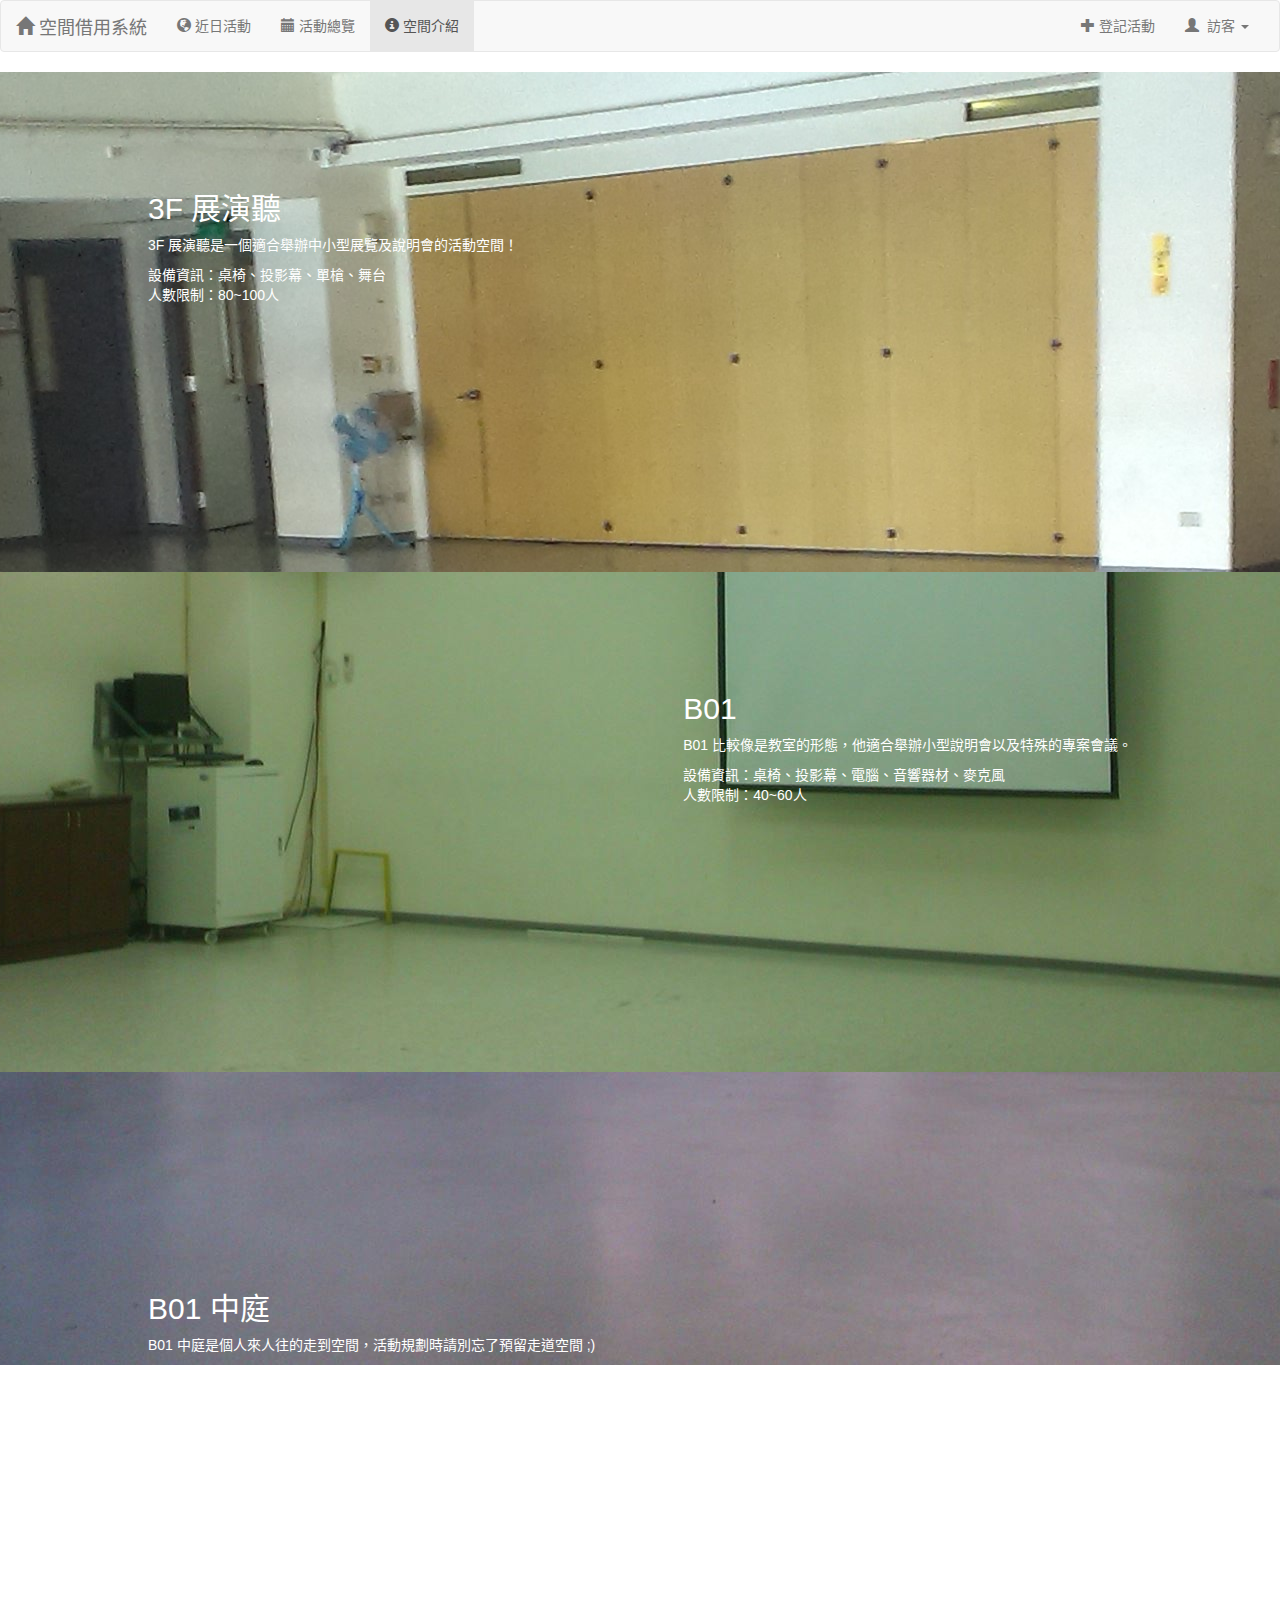
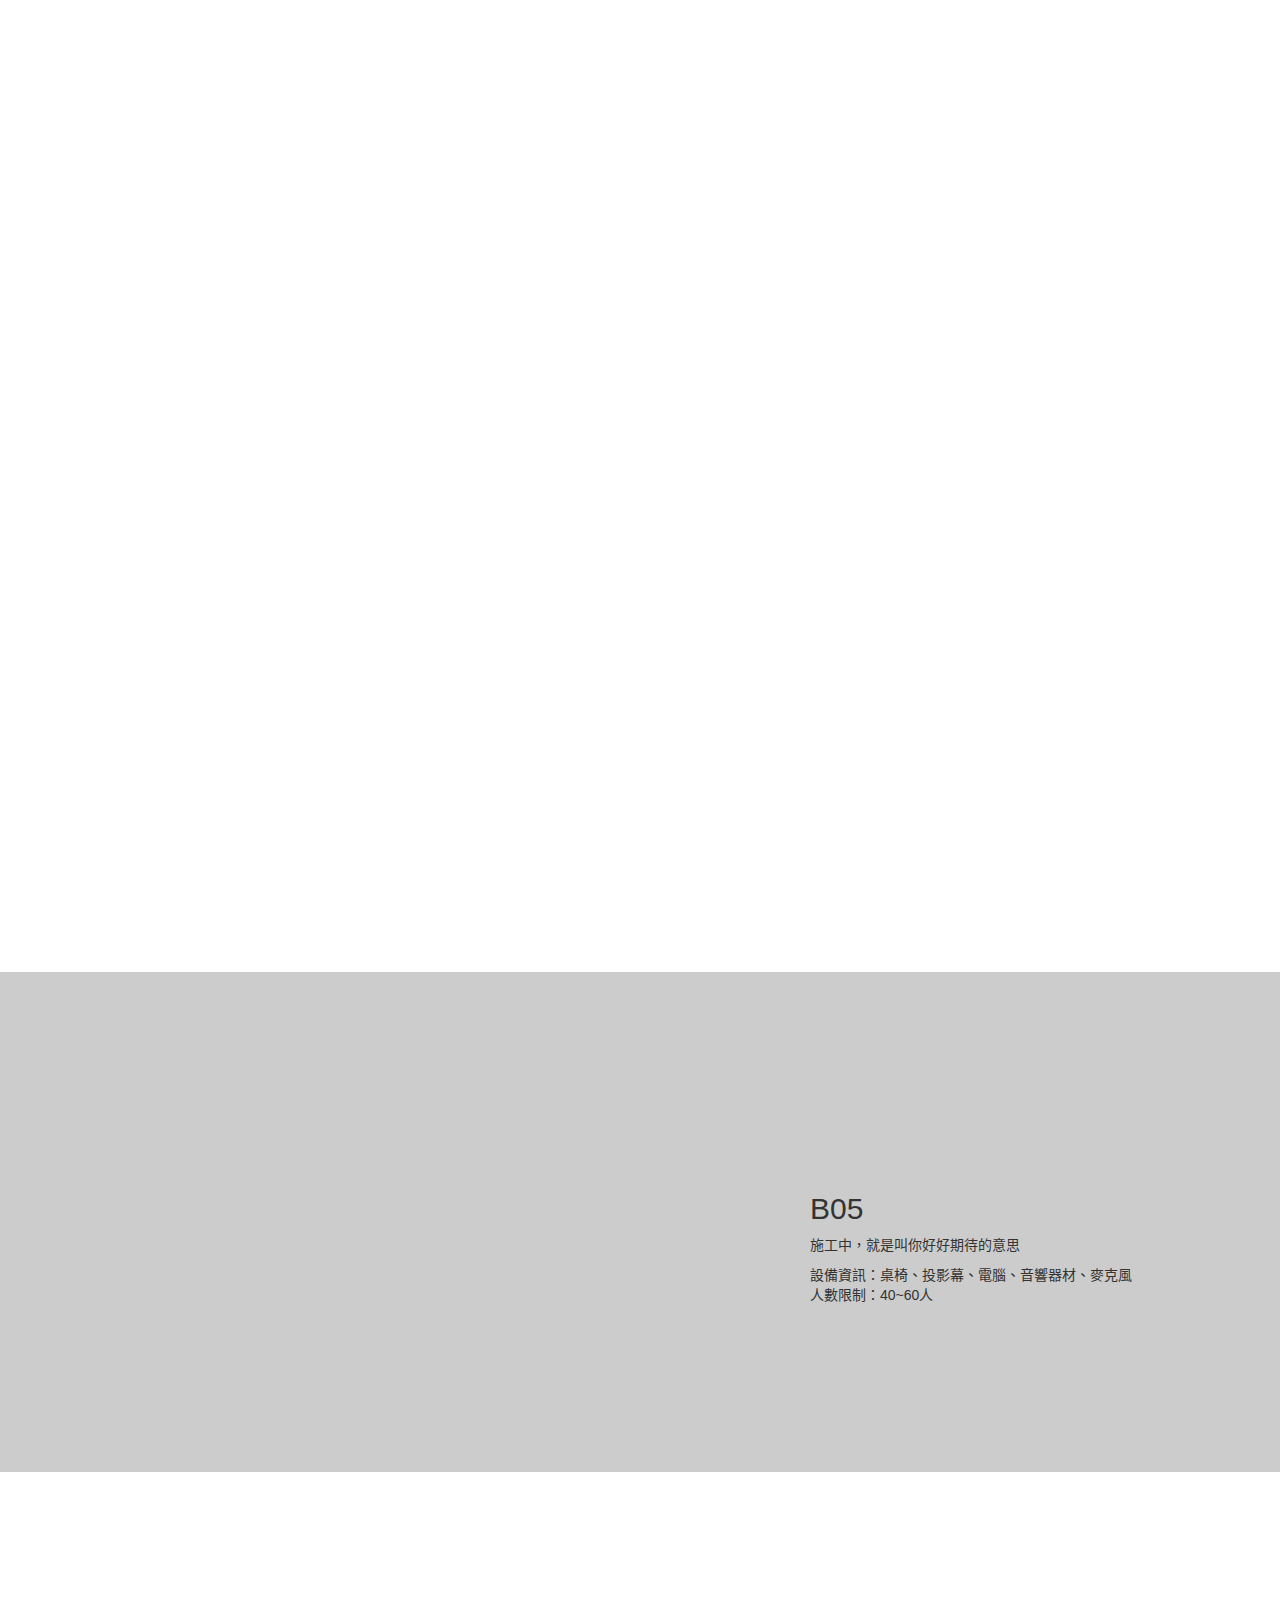
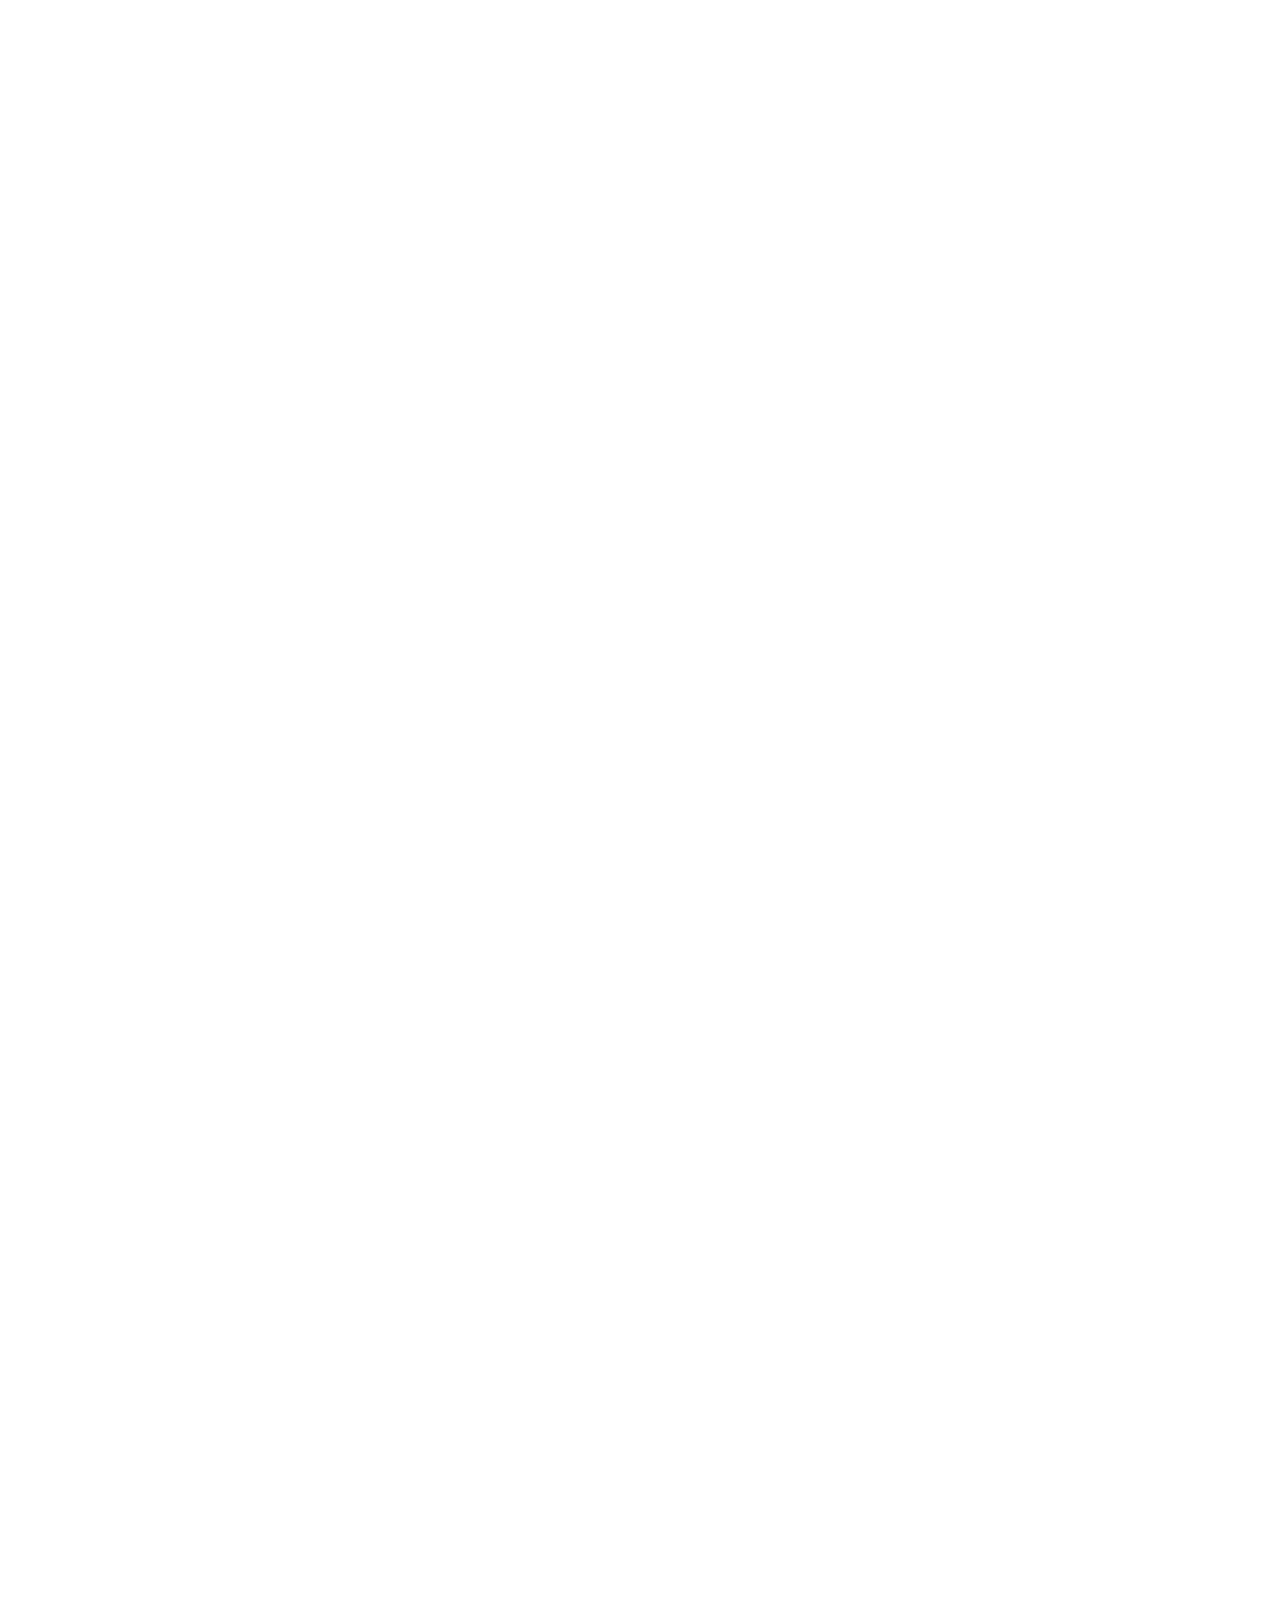
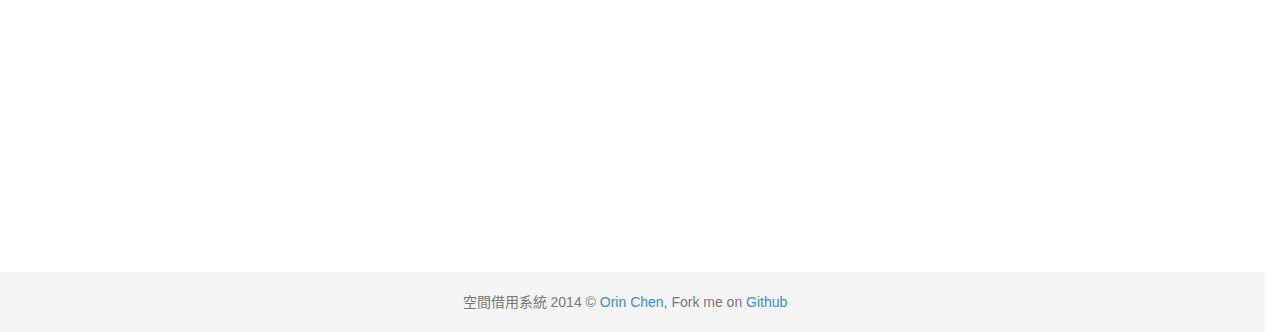
<file: intro.html>
<!DOCTYPE html>
<html lang="zh-tw">
<head>
  <meta charset="utf-8">
  <meta name="viewport" content="width=device-width, initial-scale=1, maximum-scale=1, user-scalable=no">
  
  <!-- Bootstrap CSS -->
  <link href="css/bootstrap.css" rel="stylesheet">
  <!-- Costum CSS -->
  <link href="css/app.css" rel="stylesheet">
  <!-- Costum CSS -->
  <link href="css/intro.css" rel="stylesheet">


</head>
<body>
<nav class="navbar navbar-default" role="navigation">
  <div class="container-fluid">
    <!-- Brand and toggle get grouped for better mobile display -->
    <div class="navbar-header">
      <button type="button" class="navbar-toggle" data-toggle="collapse" data-target="#bs-example-navbar-collapse-1">
        <span class="sr-only">開啓選單</span>
        <span class="icon-bar"></span>
        <span class="icon-bar"></span>
        <span class="icon-bar"></span>
      </button>
      <a class="navbar-brand" href="#"><label class="glyphicon glyphicon-home"></label>&nbsp;空間借用系統</a>
    </div>

    <!-- Collect the nav links, forms, and other content for toggling -->
    <div class="collapse navbar-collapse" id="bs-example-navbar-collapse-1">
      <ul class="nav navbar-nav">
        <li><a href="#"><label class="glyphicon glyphicon-globe"></label>&nbsp;近日活動</a></li>
        <li><a href="#"><label class="glyphicon glyphicon-calendar"></label>&nbsp;活動總覽</a></li>
        <li class="active"><a href="#"><label class="glyphicon glyphicon-info-sign"></label>&nbsp;空間介紹</a></li>
      </ul>
      <ul class="nav navbar-nav navbar-right">
        <li><a href="#"><label class="glyphicon glyphicon-plus"></label>&nbsp;登記活動</a></li>
        <li class="dropdown">
          <a href="#" class="dropdown-toggle" data-toggle="dropdown"><label class="glyphicon glyphicon-user"></label>&nbsp; 訪客 <span class="caret"></span></a>
          <ul class="dropdown-menu" role="menu">
            <li><a href="#">登入</a></li>
            <li><a href="#">註冊</a></li>
          </ul>
        </li>
      </ul>
    </div><!-- /.navbar-collapse -->
  </div><!-- /.container-fluid -->
</nav>
<div class="row">
  <div class="col-md-12">
    <div id="intro">
      <div class="story">
        <div class="float-left">
        <h2>3F 展演聽</h2>
        <p>3F 展演聽是一個適合舉辦中小型展覽及說明會的活動空間！</p>
        <p>
        設備資訊：桌椅、投影幕、單槍、舞台<br />
        人數限制：80~100人<br />
        </div>
      </div>
    </div>
    
    <div id="second">
      <div class="story">
        <div class="float-right">
          <h2>B01</h2>
          <p>B01 比較像是教室的形態，他適合舉辦小型說明會以及特殊的專案會議。</p>
          <p>設備資訊：桌椅、投影幕、電腦、音響器材、麥克風<br />
          人數限制：40~60人</p>
        </div>
      </div> 
  </div>
  
  <div id="third">
    <div class="story">
      <div class="float-left">
        <h2>B01 中庭</h2>
        <p>B01 中庭是個人來人往的走到空間，活動規劃時請別忘了預留走道空間 ;)</p>
        <p>設備資訊：鏡子<br />
        人數限制：100~150人</p>
      </div>
    </div> 
  </div>
  
  <div id="fourth">
    <div class="story">
      <div class="float-right">
        <h2>B02</h2>
        <p>跳躍吧，大膽展現你的舞蹈細胞</p>
        <p>設備資訊：鏡子、軟墊<br />
        人數限制：20~30人</p>
      </div>
    </div> 
  </div>
  
  <div id="fifth">
    <div class="story">
      <div class="float-left">
        <h2>B03</h2>
        <p>再次跳躍吧，大膽展現你的舞蹈細胞</p>
        <p>設備資訊：鏡子、軟墊<br />
        人數限制：20~30人</p>
      </div>
    </div> 
  </div>
 
  <div id="sixth">
    <div class="story">
      <div class="float-right">
        <h2>B05</h2>
        <p>施工中，就是叫你好好期待的意思</p>
        <p>設備資訊：桌椅、投影幕、電腦、音響器材、麥克風<br />
        人數限制：40~60人</p>
      </div>
    </div> 
  </div>
  
  <div id="seventh">
    <div class="story">
      <div class="float-left">
        <h2>B06</h2>
        <p>對不起我沒梗了，這就是一個有單槍的場地</p>
        <p>設備資訊：桌椅、投影幕、電腦、音響器材<br />
        人數限制：15~20人</p>
      </div>
    </div> 
  </div>

  <div id="eighth">
    <div class="story">
      <div class="float-right">
        <h2>B11</h2>
        <p>史上無敵霹靂完美的會議室，讓人想一去再去</p>
        <p>設備資訊：桌椅、投影幕<br />
        人數限制：10~15人</p>
      </div>
    </div> 
  </div>

  <div id="ninth">
    <div class="story">
      <div class="float-left">
        <h2>B12</h2>
        <p>有著和 B12 一樣的設計，但是照片看起來就是不一樣。</p>
        <p>設備資訊：桌椅、投影幕<br />
        人數限制：10~15人</p>
      </div>
    </div> 
  </div>
  
  <div id="tenth">
    <div class="story">
      <div class="float-right">
        <h2>B13</h2>
        <p>有著和 B11、B12 一樣的設計，但是多了電腦</p>
        <p>設備資訊：桌椅、投影幕、電腦<br />
        人數限制：10~15人</p>
      </div>
    </div> 
  </div>
</div>


<div class="footer">
  <div class="container">
    <p class="text-muted">空間借用系統 2014 &copy; <a href="http://orinx.com" target="_blank">Orin Chen</a>, Fork me on <a href="https://github.com/orinx/BaseShare" target="_blank">Github</a></p>
  </div>
</div>
    
<!-- Load Javascript Library -->
<!-- jQuery -->
<script src="js/jquery.js"></script>
<!-- Bootstrap JS -->
<script type="text/javascript" src="js/bootstrap.js"></script>
<!-- Under Score JS -->
<script type="text/javascript" src="js/underscore-min.js"></script>
<!-- Local Scroll -->
<script type="text/javascript" src="js/jquery.localscroll-1.2.7-min.js"></script>
<!-- Parallax -->
<script type="text/javascript" src="js/jquery.parallax-1.1.3.js"></script>
<!-- Scroll To -->
<script type="text/javascript" src="js/jquery.scrollTo-1.4.2-min.js"></script>
</body>
</html>
</file>
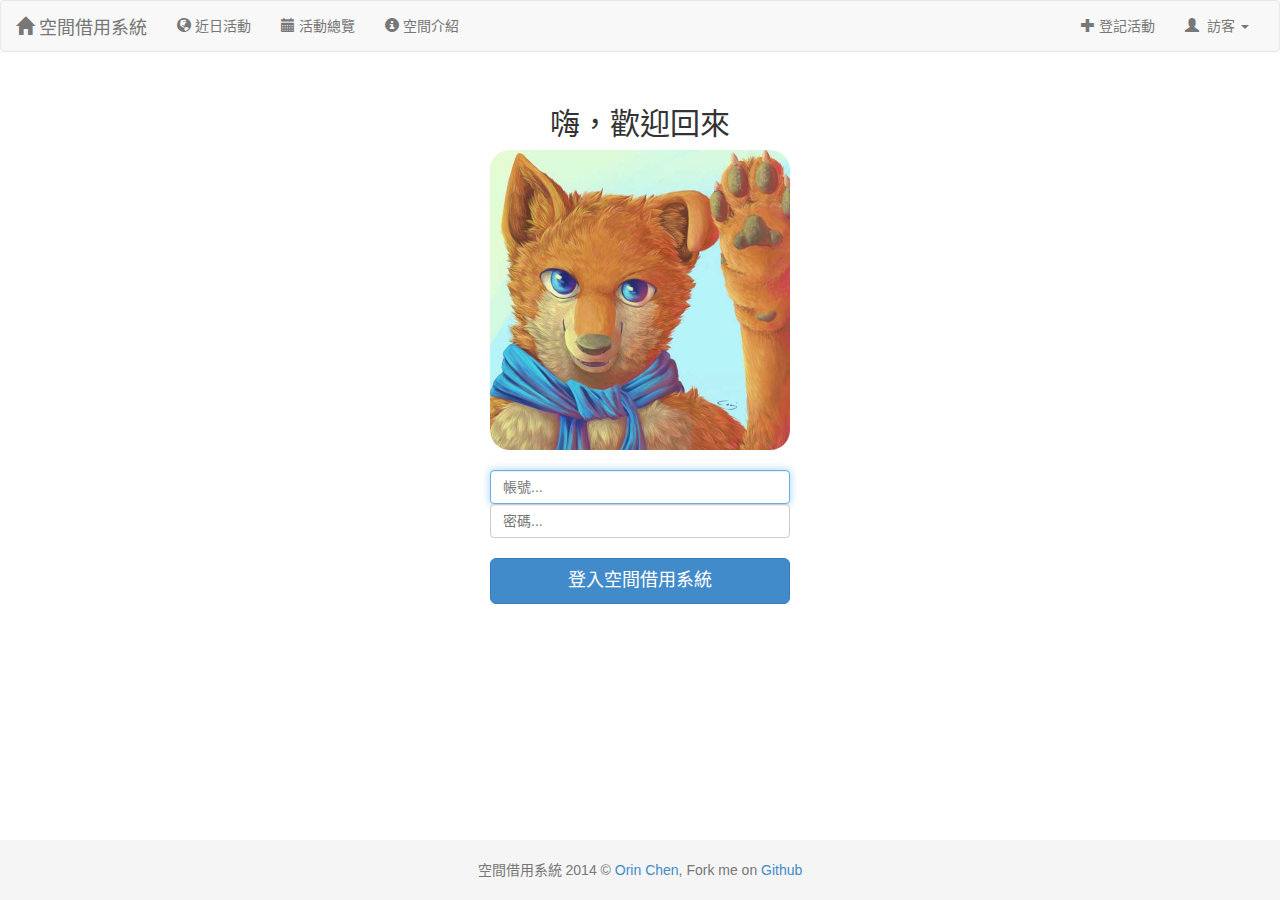
<file: login.html>
<!DOCTYPE html>
<html lang="zh-tw">
<head>
  <meta charset="utf-8">
  <meta name="viewport" content="width=device-width, initial-scale=1, maximum-scale=1, user-scalable=no">

  <!-- Bootstrap CSS -->
  <link href="css/bootstrap.css" rel="stylesheet">
  <!-- Costum CSS -->
  <link href="css/app.css" rel="stylesheet">


</head>
<body>
<nav class="navbar navbar-default" role="navigation">
  <div class="container-fluid">
    <!-- Brand and toggle get grouped for better mobile display -->
    <div class="navbar-header">
      <button type="button" class="navbar-toggle" data-toggle="collapse" data-target="#bs-example-navbar-collapse-1">
        <span class="sr-only">開啓選單</span>
        <span class="icon-bar"></span>
        <span class="icon-bar"></span>
        <span class="icon-bar"></span>
      </button>
      <a class="navbar-brand" href="#"><label class="glyphicon glyphicon-home"></label>&nbsp;空間借用系統</a>
    </div>

    <!-- Collect the nav links, forms, and other content for toggling -->
    <div class="collapse navbar-collapse" id="bs-example-navbar-collapse-1">
      <ul class="nav navbar-nav">
        <li><a href="#"><label class="glyphicon glyphicon-globe"></label>&nbsp;近日活動</a></li>
        <li><a href="#"><label class="glyphicon glyphicon-calendar"></label>&nbsp;活動總覽</a></li>
        <li><a href="#"><label class=" glyphicon glyphicon-info-sign"></label>&nbsp;空間介紹</a></li>
      </ul>
      <ul class="nav navbar-nav navbar-right">
        <li><a href="#"><label class="glyphicon glyphicon-plus"></label>&nbsp;登記活動</a></li>
        <li class="dropdown">
          <a href="#" class="dropdown-toggle" data-toggle="dropdown"><label class="glyphicon glyphicon-user"></label>&nbsp; 訪客 <span class="caret"></span></a>
          <ul class="dropdown-menu" role="menu">
            <li><a href="#">登入</a></li>
            <li><a href="#">註冊</a></li>
          </ul>
        </li>
      </ul>
    </div><!-- /.navbar-collapse -->
  </div><!-- /.container-fluid -->
</nav>
   <div class="container-flud">

      <form class="form-signin" role="form">
        <h2 class="form-signin-heading">嗨，歡迎回來</h2>
        <img src="img/default-profile.jpg" width="300px"><br /><br />
        <input type="text" class="form-control" placeholder="帳號..." required autofocus>
        <input type="password" class="form-control" placeholder="密碼..." required><br />
        <button class="btn btn-lg btn-primary btn-block" type="submit">登入空間借用系統</button>
      </form>

    </div> <!-- /container -->

<div class="footer">
  <div class="container">
    <p class="text-muted">空間借用系統 2014 &copy; <a href="http://orinx.com" target="_blank">Orin Chen</a>, Fork me on <a href="https://github.com/orinx/BaseShare" target="_blank">Github</a></p>
  </div>
</div>

<!-- Load Javascript Library -->
<!-- jQuery -->
<script src="js/jquery.js"></script>
<!-- Bootstrap JS -->
<script type="text/javascript" src="js/bootstrap.js"></script>
<!-- Under Score JS -->
<script type="text/javascript" src="js/calendar.min.js"></script>
<!-- JSTZ -->
<scirpt type="text/javascript" src="js/jstz.min.js"></scirpt>
<!-- Custom Cal JS -->
<script type="text/javascript" src="js/cal.js"></script>
</body>
</html>
</file>
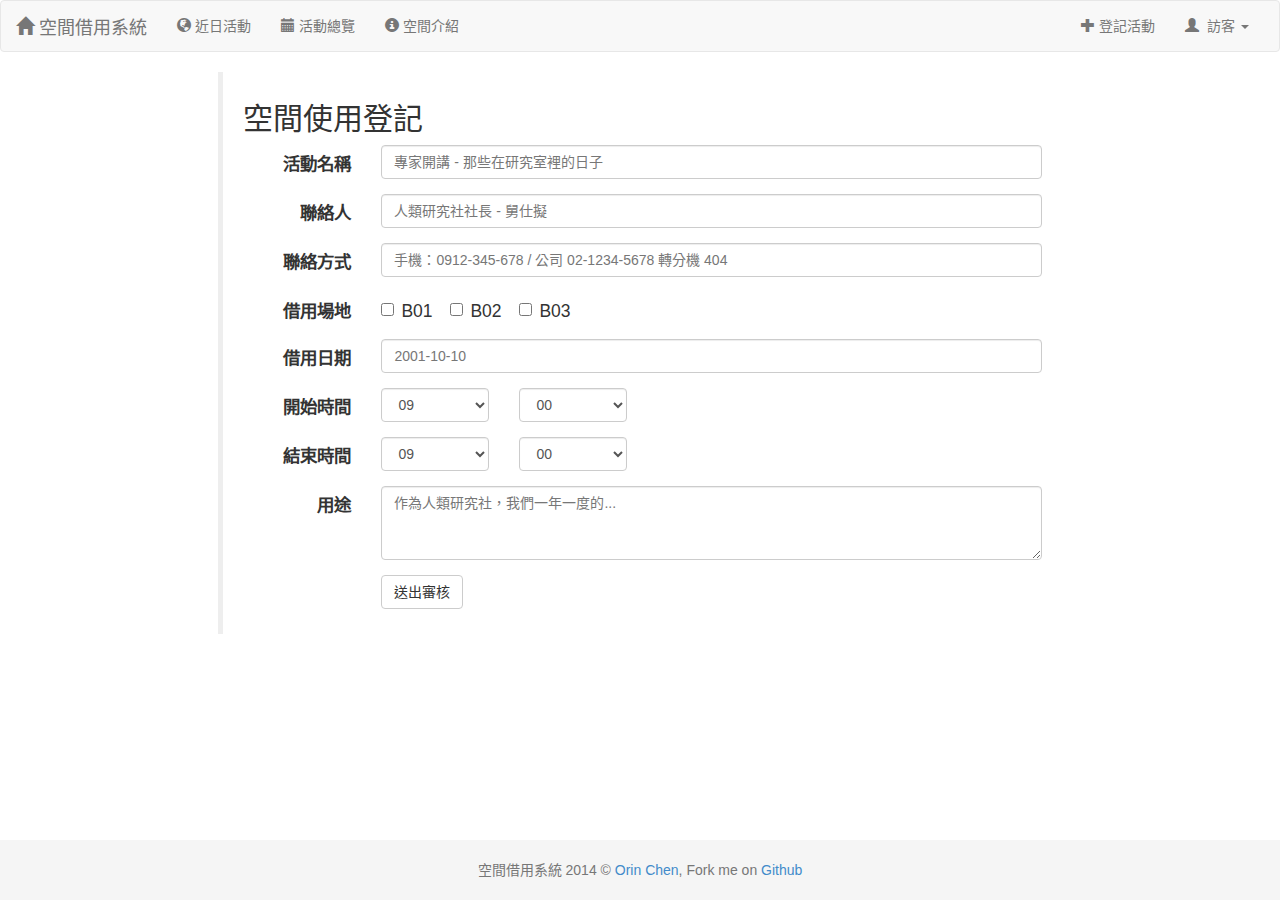
<file: new.html>
<!DOCTYPE html>
<html lang="zh-tw">
<head>
  <meta charset="utf-8">
  <meta name="viewport" content="width=device-width, initial-scale=1, maximum-scale=1, user-scalable=no">

  <!-- Bootstrap CSS -->
  <link href="css/bootstrap.css" rel="stylesheet">
  <!-- Costum CSS -->
  <link href="css/app.css" rel="stylesheet">


</head>
<body>
<nav class="navbar navbar-default" role="navigation">
  <div class="container-fluid">
    <!-- Brand and toggle get grouped for better mobile display -->
    <div class="navbar-header">
      <button type="button" class="navbar-toggle" data-toggle="collapse" data-target="#bs-example-navbar-collapse-1">
        <span class="sr-only">開啓選單</span>
        <span class="icon-bar"></span>
        <span class="icon-bar"></span>
        <span class="icon-bar"></span>
      </button>
      <a class="navbar-brand" href="#"><label class="glyphicon glyphicon-home"></label>&nbsp;空間借用系統</a>
    </div>

    <!-- Collect the nav links, forms, and other content for toggling -->
    <div class="collapse navbar-collapse" id="bs-example-navbar-collapse-1">
      <ul class="nav navbar-nav">
        <li><a href="#"><label class="glyphicon glyphicon-globe"></label>&nbsp;近日活動</a></li>
        <li><a href="#"><label class="glyphicon glyphicon-calendar"></label>&nbsp;活動總覽</a></li>
        <li><a href="#"><label class=" glyphicon glyphicon-info-sign"></label>&nbsp;空間介紹</a></li>
      </ul>
      <ul class="nav navbar-nav navbar-right">
        <li><a href="#"><label class="glyphicon glyphicon-plus"></label>&nbsp;登記活動</a></li>
        <li class="dropdown">
          <a href="#" class="dropdown-toggle" data-toggle="dropdown"><label class="glyphicon glyphicon-user"></label>&nbsp; 訪客 <span class="caret"></span></a>
          <ul class="dropdown-menu" role="menu">
            <li><a href="#">登入</a></li>
            <li><a href="#">註冊</a></li>
          </ul>
        </li>
      </ul>
    </div><!-- /.navbar-collapse -->
  </div><!-- /.container-fluid -->
</nav>
<div class="row">
  <div class="col-md-offset-2 col-md-8">
    <blockquote>
      <h2>空間使用登記</h2>
        <form class="form-horizontal" role="form">
          <div class="form-group">
            <label for="eventName" class="col-sm-2 control-label">活動名稱</label>
            <div class="col-sm-10">
              <input type="text" class="form-control" id="eventName" placeholder="專家開講 - 那些在研究室裡的日子">
            </div>
          </div>
          <div class="form-group">
            <label for="contactWindow" class="col-sm-2 control-label">聯絡人</label>
            <div class="col-sm-10">
              <input type="text" class="form-control" id="contactWindow" placeholder="人類研究社社長 - 舅仕擬">
            </div>
          </div>
          <div class="form-group">
            <label for="contactMobile" class="col-sm-2 control-label">聯絡方式</label>
            <div class="col-sm-10">
              <input type="text" class="form-control" id="contactMobile" placeholder="手機：0912-345-678 / 公司 02-1234-5678 轉分機 404">
            </div>
          </div>
          <div class="form-group">
            <label for="placeRoom" class="col-sm-2 control-label">借用場地</label>
            <div class="col-sm-1">
              <div class="checkbox">
                <label>
                  <input type="checkbox" value="B01">
                  B01
                </label>
              </div>
            </div>
            <div class="col-sm-1">
              <div class="checkbox">
                <label>
                  <input type="checkbox" value="B02">
                  B02
                </label>
              </div>
            </div>
           <div class="col-sm-1">
              <div class="checkbox">
                <label>
                  <input type="checkbox" value="B03">
                  B03
                </label>
              </div>
            </div>
          </div>
          <div class="form-group">
            <label for="theDate" class="col-sm-2 control-label">借用日期</label>
            <div class="col-sm-10">
              <input type="text" class="form-control" id="theDate" placeholder="2001-10-10">
            </div>
          </div>
          <div class="form-group">
            <label for="startHour startMin" class="col-sm-2 control-label">開始時間</label>
            <div class="col-sm-2">
              <select class="form-control" id="startHour">
                <option>09</option>
                <option>10</option>
                <option>11</option>
                <option>12</option>
                <option>13</option>
                <option>14</option>
                <option>15</option>
                <option>16</option>
                <option>17</option>
                <option>18</option>
                <option>19</option>
                <option>20</option>
                <option>21</option>
              </select>
            </div>
            <div class="col-sm-2">
              <select class="form-control" id="startMin">
                <option>00</option>
                <option>15</option>
                <option>30</option>
                <option>45</option>
              </select>
            </div>
          </div>
          <div class="form-group">
            <label for="endHour endMin" class="col-sm-2 control-label">結束時間</label>
            <div class="col-sm-2">
              <select class="form-control" id="endHour">
                <option>09</option>
                <option>10</option>
                <option>11</option>
                <option>12</option>
                <option>13</option>
                <option>14</option>
                <option>15</option>
                <option>16</option>
                <option>17</option>
                <option>18</option>
                <option>19</option>
                <option>20</option>
                <option>21</option>
              </select>
            </div>
            <div class="col-sm-2">
              <select class="form-control" id="endMin">
                <option>00</option>
                <option>15</option>
                <option>30</option>
                <option>45</option>
              </select>
            </div>
          </div>
          <div class="form-group">
            <label for="descrip" class="col-sm-2 control-label">用途</label>
            <div class="col-sm-10">
              <textarea class="form-control" id="descrip" rows="3" placeholder="作為人類研究社，我們一年一度的..."></textarea>
            </div>
          </div>

          <div class="form-group">
            <div class="col-sm-offset-2 col-sm-10">
              <button type="submit" class="btn btn-default">送出審核</button>
            </div>
          </div>
        </form>
    </blockquote>
  </div>

</div>

<div class="footer">
  <div class="container">
    <p class="text-muted">空間借用系統 2014 &copy; <a href="http://orinx.com" target="_blank">Orin Chen</a>, Fork me on <a href="https://github.com/orinx/BaseShare" target="_blank">Github</a></p>
  </div>
</div>

<!-- Load Javascript Library -->
<!-- jQuery -->
<script src="js/jquery.js"></script>
<!-- Bootstrap JS -->
<script type="text/javascript" src="js/bootstrap.js"></script>
<!-- Under Score JS -->
<script type="text/javascript" src="js/calendar.min.js"></script>
<!-- JSTZ -->
<scirpt type="text/javascript" src="js/jstz.min.js"></scirpt>
<!-- Custom Cal JS -->
<script type="text/javascript" src="js/cal.js"></script>
</body>
</html>
</file>
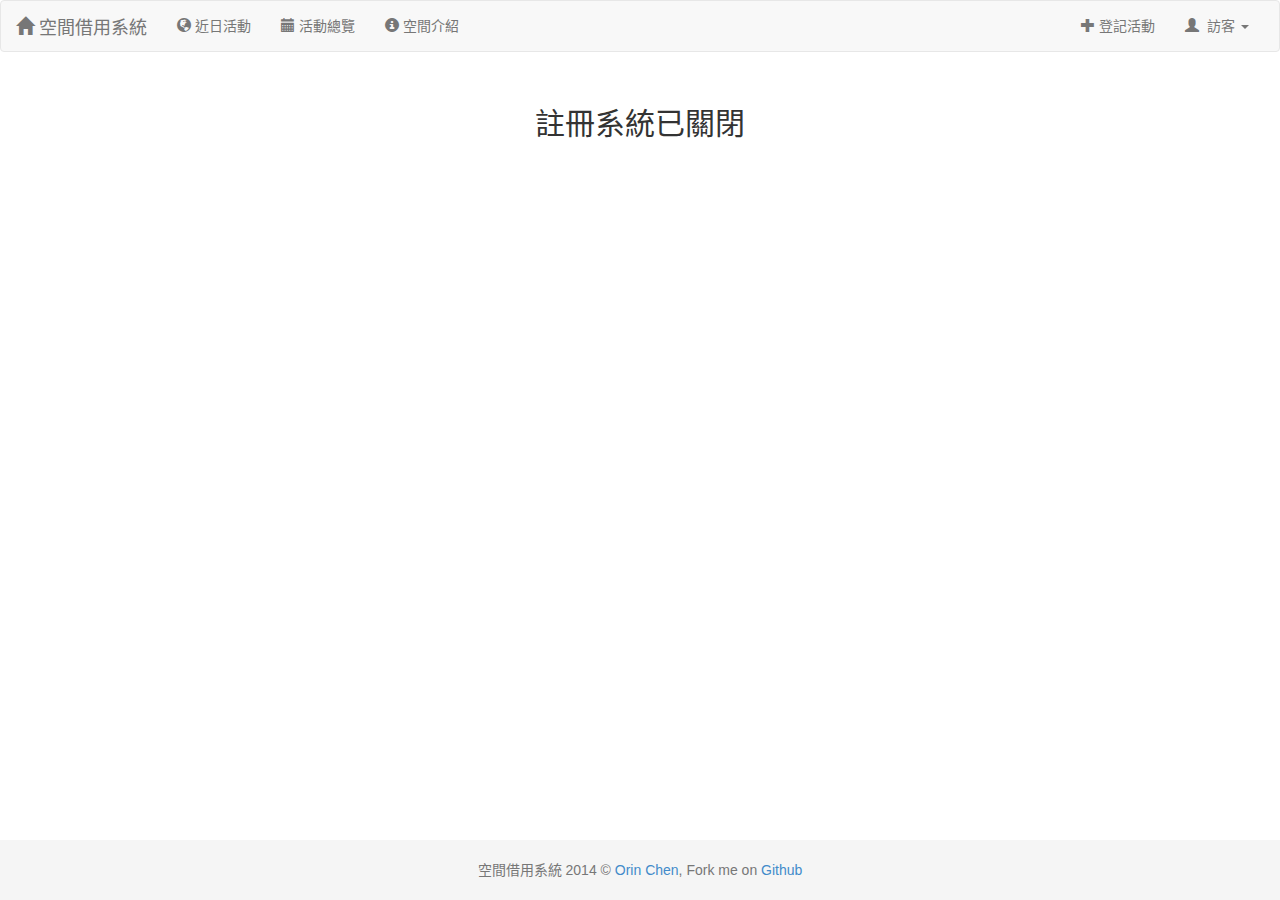
<file: register.html>
<!DOCTYPE html>
<html lang="zh-tw">
<head>
  <meta charset="utf-8">
  <meta name="viewport" content="width=device-width, initial-scale=1, maximum-scale=1, user-scalable=no">

  <!-- Bootstrap CSS -->
  <link href="css/bootstrap.css" rel="stylesheet">
  <!-- Costum CSS -->
  <link href="css/app.css" rel="stylesheet">


</head>
<body>
<nav class="navbar navbar-default" role="navigation">
  <div class="container-fluid">
    <!-- Brand and toggle get grouped for better mobile display -->
    <div class="navbar-header">
      <button type="button" class="navbar-toggle" data-toggle="collapse" data-target="#bs-example-navbar-collapse-1">
        <span class="sr-only">開啓選單</span>
        <span class="icon-bar"></span>
        <span class="icon-bar"></span>
        <span class="icon-bar"></span>
      </button>
      <a class="navbar-brand" href="#"><label class="glyphicon glyphicon-home"></label>&nbsp;空間借用系統</a>
    </div>

    <!-- Collect the nav links, forms, and other content for toggling -->
    <div class="collapse navbar-collapse" id="bs-example-navbar-collapse-1">
      <ul class="nav navbar-nav">
        <li><a href="#"><label class="glyphicon glyphicon-globe"></label>&nbsp;近日活動</a></li>
        <li><a href="#"><label class="glyphicon glyphicon-calendar"></label>&nbsp;活動總覽</a></li>
        <li><a href="#"><label class=" glyphicon glyphicon-info-sign"></label>&nbsp;空間介紹</a></li>
      </ul>
      <ul class="nav navbar-nav navbar-right">
        <li><a href="#"><label class="glyphicon glyphicon-plus"></label>&nbsp;登記活動</a></li>
        <li class="dropdown">
          <a href="#" class="dropdown-toggle" data-toggle="dropdown"><label class="glyphicon glyphicon-user"></label>&nbsp; 訪客 <span class="caret"></span></a>
          <ul class="dropdown-menu" role="menu">
            <li><a href="#">登入</a></li>
            <li><a href="#">註冊</a></li>
          </ul>
        </li>
      </ul>
    </div><!-- /.navbar-collapse -->
  </div><!-- /.container-fluid -->
</nav>
   <div class="container-flud">

      <form class="form-signin" role="form">
        <h2 class="form-signin-heading">註冊系統已關閉</h2>
      </form>

    </div> <!-- /container -->

<div class="footer">
  <div class="container">
    <p class="text-muted">空間借用系統 2014 &copy; <a href="http://orinx.com" target="_blank">Orin Chen</a>, Fork me on <a href="https://github.com/orinx/BaseShare" target="_blank">Github</a></p>
  </div>
</div>

<!-- Load Javascript Library -->
<!-- jQuery -->
<script src="js/jquery.js"></script>
<!-- Bootstrap JS -->
<script type="text/javascript" src="js/bootstrap.js"></script>
<!-- Under Score JS -->
<script type="text/javascript" src="js/calendar.min.js"></script>
<!-- JSTZ -->
<scirpt type="text/javascript" src="js/jstz.min.js"></scirpt>
<!-- Custom Cal JS -->
<script type="text/javascript" src="js/cal.js"></script>
</body>
</html>
</file>
<file: css/app.css>
/* Sticky footer styles
-------------------------------------------------- */
html {
  position: relative;
  min-height: 100%;
}
body {
  /* Margin bottom by footer height */
  margin-bottom: 60px;
}
.footer {
  position: absolute;
  bottom: 0;
  width: 100%;
  /* Set the fixed height of the footer here */
  height: 60px;
  background-color: #f5f5f5;
}


/* Custom page CSS
-------------------------------------------------- */
/* Not required for template or sticky footer method. */

body > .container {
  padding: 60px 15px 0;
}
.container .text-muted {
  margin: 20px 0;
  text-align: center;
}

.footer > .container {
  padding-right: 15px;
  padding-left: 15px;
}

code {
  font-size: 80%;
}

/*
body { background-image: url(../img/fresh_snow.png)}
*/
.form-signin {
  max-width: 330px;
  padding: 15px;
  margin: 0 auto;
}
.form-signin > img{
  -webkit-border-radius: 20px;
  -moz-border-radius: 20px;
  border-radius: 20px;
}

img {

}

.form-signin-heading {
  text-align: center
}
</file>
<file: css/intro.css>
/*
Plugin: jQuery Parallax
Version 1.1.3
Author: Ian Lunn
Twitter: @IanLunn
Author URL: http://www.ianlunn.co.uk/
Plugin URL: http://www.ianlunn.co.uk/plugins/jquery-parallax/

License: http://creativecommons.org/licenses/by-sa/3.0/ (Attribution Share Alike). Please attribute work to Ian Lunn simply by leaving these comments in the source code or if you'd prefer, place a link on your website to http://www.ianlunn.co.uk/.
*/

@charset "utf-8";
/* CSS Document */


#header h1, #pixels{
	color: #48941A;
}

.float-left{
	float: left;	
	margin: 0 0 0 20px;
}

.float-right{
	float: right;
	margin: 0 20px 0 0;
}

.center{
	font-size: 2.5em;
	padding: 80px 0 0 0;
	text-align: center;
}

#nav{
	list-style: none;
	position: fixed;
	right: 20px;
}

#nav li{
	margin: 0 0 15px 0;	
}

#header, #intro, #second{
	width: 100%;
}

#intro{
	background:url(../img/3F-showroom.jpg) 50% 0 no-repeat fixed;
	color: white;
	height: 500px;
	margin: 0 auto;
	padding: 0;
}

#second{
	background: url(../img/B01.jpg) 50% 0 no-repeat fixed;
	color: white;
	height: 500px;
	margin: 0 auto;
	padding: 0;
}


#third{
	background: url(../img/B01-courtyard.jpg) 50% 0 no-repeat fixed;
	color: white;
	height: 500px;
	padding: 100px 0 0 0;	
}

#fourth{
	background: url(../img/B02.jpg) 50% 0 no-repeat fixed;
	color: white;
	height: 500px;
	padding: 100px 0 0 0;	
}

#fifth{
	background: url(../img/B03.jpg) 50% 0 no-repeat fixed;
	color: white;
	height: 500px;
	padding: 100px 0 0 0;
}

#sixth{
	background: #ccc;
	height: 500px;
	margin: 0 auto;
	padding: 100px 0 0 0;
}

#seventh{
	background: url(../img/B06.jpg) 50% 0 no-repeat fixed;
	color: white;
	height: 500px;
	padding: 100px 0 0 0;
}

#eighth{
	background: url(../img/B11.jpg) 50% 0 no-repeat fixed;
	color: white;
	height: 500px;
	padding: 100px 0 0 0;
}

#ninth{
	background: url(../img/B12.jpg) 50% 0 no-repeat fixed;
	color: white;
	height: 500px;
	padding: 100px 0 0 0;
}

#tenth{
	background: url(../img/B13.jpg) 50% 0 no-repeat fixed;
	color: white;
	height: 500px;
	padding: 100px 0 0 0;
}

.story{
	margin: 0 auto;
	min-width: 360px;
	overflow: auto;
	width: 80%;
}

.story .float-left, .story .float-right{
	padding: 100px 0 0 0;
	position: relative;
	min-width: 200px;
    width:auto;
}
</file>
